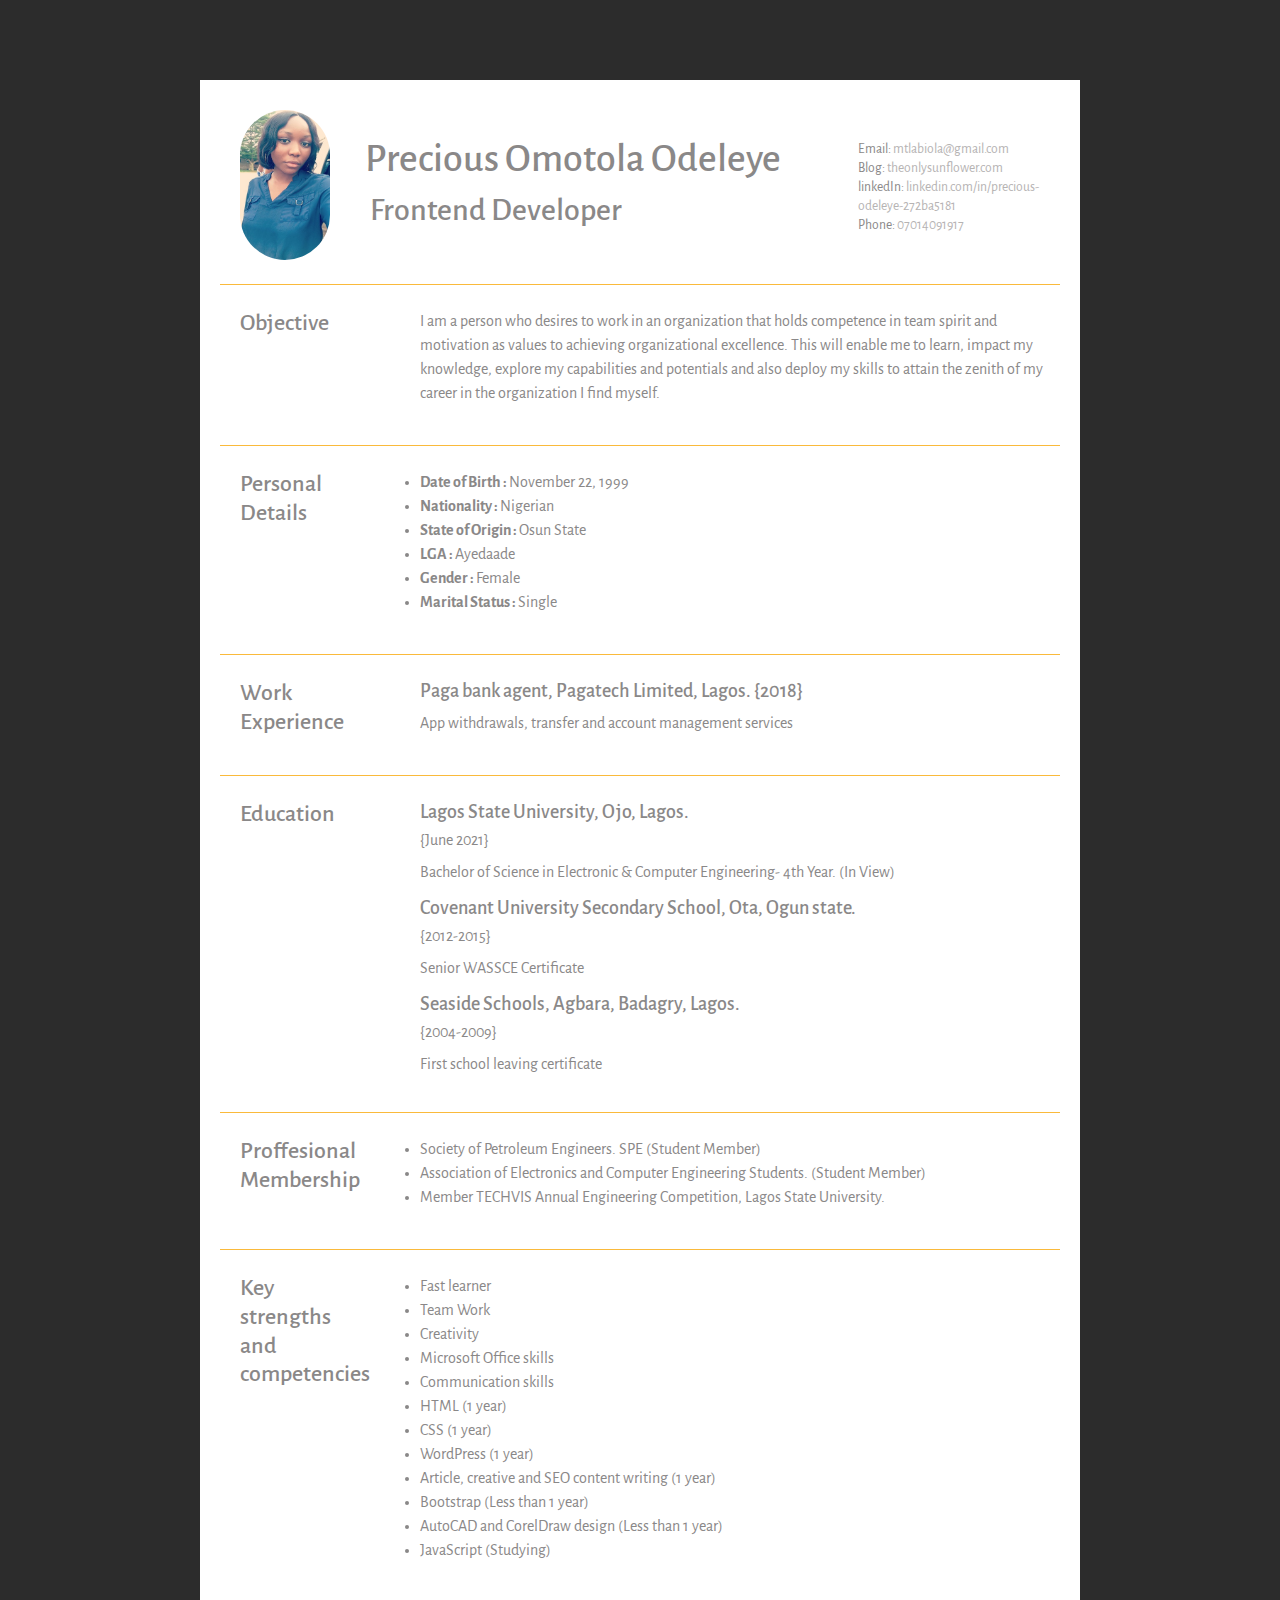
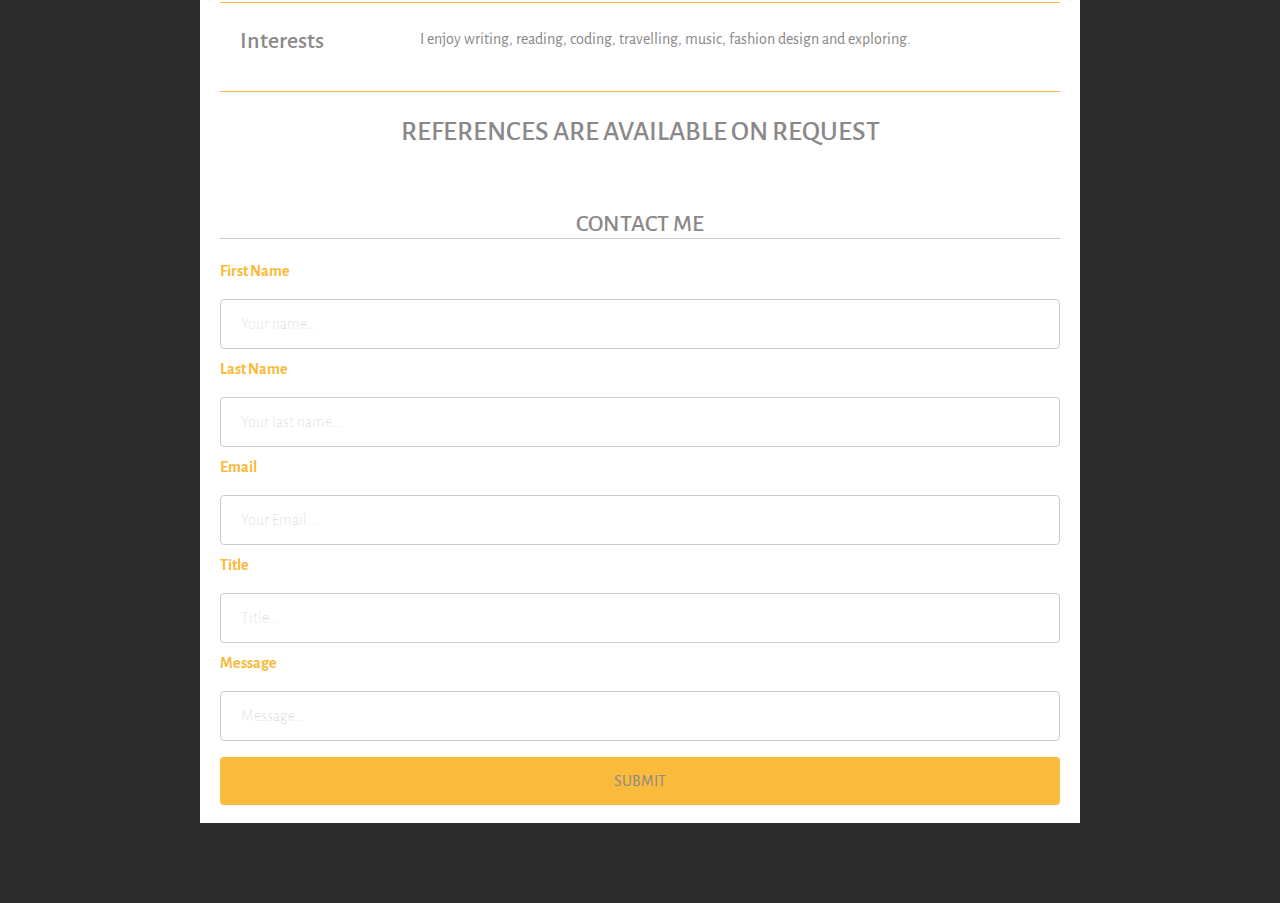
<file: index.html>
<!DOCTYPE html>
<html lang="en">
<head>
    <meta charset="UTF-8">
    <meta name="keywords" content="HTML, CSS, Bootstrap, JavaScript, WordPress, Frontend Developer">
    <meta name="description" content="Curriculum Vitae">
    <meta name="author" content="Precious Odeleye">
    <meta name="viewport" content="width=device-width, initial-scale=1.0">
    <meta http-equiv="X-UA-Compatible" content="ie=edge">
    <link rel="icon" href="sunflower.jpg" type="image/x-icon">
    <link rel="stylesheet" href="https://stackpath.bootstrapcdn.com/bootstrap/4.3.1/css/bootstrap.min.css" integrity="sha384-ggOyR0iXCbMQv3Xipma34MD+dH/1fQ784/j6cY/iJTQUOhcWr7x9JvoRxT2MZw1T" crossorigin="anonymous">
    <link rel="stylesheet" href="precious.css">
    <link href="https://fonts.googleapis.com/css?family=Alegreya+Sans&display=swap" rel="stylesheet">
    <title>My CV</title>
</head>
<body>
    <div class="container">
<!-- Header -->
        <div class="row header">
            <div class="col-md-2 headshot">
                    <img class="img-fluid" src="IMG-571667.jpg" alt="Precious' cv">
            </div>
            <div class="col-md-7 headtext">
                <h1>Precious Omotola Odeleye</h1>
                <h2>Frontend Developer</h2>
            </div>
            <div class="col-md-3 headlinks">
                <ul>
                    <li>Email: <a href="mailto:mtlabiola@gmail.com">mtlabiola@gmail.com</a></li>
                    <li>Blog: <a href="https://theonlysunflower.home.blog/">theonlysunflower.com</a></li>
                    <li>linkedIn: <a href="linkedin.com/in/precious-odeleye-272ba5181">linkedin.com/in/precious-odeleye-272ba5181</a></li>
                    <li>Phone: <a href="tel:07014091917">07014091917</a></li>
                </ul>
            </div>
        </div>
        <hr class="my-4">
            

<!-- Main Area -->
        <div class="row">
            <div class="col-md-2">
                <h4>Objective</h4>
            </div>
            <div class="col-md-10 rowcontent">
                <p>I am a person who desires to work in an organization that holds competence in team spirit and motivation as values to achieving organizational excellence. This will enable me to learn, impact my knowledge, explore my capabilities and potentials and also deploy my skills to attain the zenith of my career in the organization I find myself.</p>
            </div>
        </div>
        <hr class="my-4">
        <div class="row">
            <div class="col-md-2">
                <h4>Personal Details</h4>
            </div>
            <div class="col-md-10 rowcontent">
                <ul>
                    <li><b>Date of Birth : </b> November 22, 1999</li>
                    <li><b>Nationality : </b> Nigerian</li>
                    <li><b>State of Origin : </b> Osun State</li>
                    <li><b>LGA : </b> Ayedaade</li>
                    <li><b>Gender : </b> Female</li>
                    <li><b>Marital Status : </b> Single</li> 
                </ul>
            </div>
        </div>
        <hr class="my-4">
        <div class="row">
            <div class="col-md-2">
                <h4>Work Experience</h4>
            </div>
            <div class="col-md-10 rowcontent">
                <h5>Paga bank agent, Pagatech Limited, Lagos. {2018}</h5>
                <p>App withdrawals, transfer and account management services</p>
            </div>
        </div>
        <hr class="my-4">
        <div class="row">
            <div class="col-md-2">
                <h4>Education</h4>
            </div>
            <div class="col-md-10 rowcontent edu">
                <article>
                    <h5>Lagos State University, Ojo, Lagos.</h5>
                    <p id="period">{June 2021}</p>
                    <p>Bachelor of Science in Electronic & Computer Engineering- 4th Year. (In View)</p>
                </article>

                <article>
                    <h5>Covenant University Secondary School, Ota, Ogun state.</h5>
                    <p id="period">{2012-2015}</p>
                    <p>Senior WASSCE Certificate</p>
                </article>

                <article>
                    <h5>Seaside Schools, Agbara, Badagry, Lagos.</h5>
                    <p id="period">{2004-2009}</p>
                    <p>First school leaving certificate</p>
                </article>
            </div>
        </div>
        <hr class="my-4">
        <div class="row">
            <div class="col-md-2">
                <h4>Proffesional Membership</h4>
            </div>
            <div class="col-md-10 rowcontent">
                <ul>
                    <li>Society of Petroleum Engineers. SPE (Student Member)</li>
                    <li>Association of Electronics and Computer Engineering Students. (Student Member)</li>
                    <li>Member TECHVIS Annual Engineering Competition, Lagos State University.</li>
                </ul>
            </div>
        </div>
        <hr class="my-4">
        <div class="row">
            <div class="col-md-2">
                <h4>Key strengths and competencies</h4>
            </div>
            <div class="col-md-10 rowcontent">
                <ul>
                    <li>Fast learner</li>
                    <li>Team Work</li>
                    <li>Creativity</li>
                    <li>Microsoft Office skills</li>
                    <li>Communication skills</li>
                    <li>HTML (1 year)</li>
                    <li>CSS (1 year)</li>
                    <li>WordPress (1 year)</li>
                    <li>Article, creative and SEO content writing (1 year)</li>
                    <li>Bootstrap (Less than 1 year)</li>
                    <li>AutoCAD and CorelDraw design (Less than 1 year)</li>
                    <li>JavaScript (Studying)</li>
                </ul>
            </div>
        </div>
        <hr class="my-4">
        <div class="row">
            <div class="col-md-2">
                <h4>Interests</h4>
            </div>
            <div class="col-md-10 rowcontent">
                <p>I enjoy writing, reading, coding, travelling, music, fashion design and exploring.</p>
            </div>
        </div>
        <hr class="my-4">
        <footer>
            <h3>REFERENCES ARE AVAILABLE ON REQUEST</h3>
        </footer>
        <div class="kontact">
            <h1>CONTACT ME</h1>
            <div id="kontact">
                <form action="submit.php" id="cvForm"  method="POST">
                    <label for="fname"><b>First Name</b></label>
                    <input type="text" id="fname" name="name" minlength="4" placeholder="Your name..." required>

                    <label for="lname"><b>Last Name</b></label>
                    <input type="text" id="lname" name="name" minlength="4" placeholder="Your last name..." required>

                    <label for="mail"><b>Email</b></label>
                    <input pattern="[^ @]*@[^ @]*" type="text" name="email" id="mail" placeholder="Your Email..." required>

                    <label for="title"><b>Title</b></label>
                    <input type="text" name="title" id="title" placeholder="Title..." required>

                    <label for="message"><b>Message</b></label>
                    <input type="text" name="message" id="message" minlength="20" placeholder="Message..." required>

                    <input type="submit" value="SUBMIT">
                </form>
            </div>
        </div>
    </div>








    <script src="https://code.jquery.com/jquery-3.3.1.slim.min.js" integrity="sha384-q8i/X+965DzO0rT7abK41JStQIAqVgRVzpbzo5smXKp4YfRvH+8abtTE1Pi6jizo" crossorigin="anonymous"></script>
    <script src="https://cdnjs.cloudflare.com/ajax/libs/popper.js/1.14.7/umd/popper.min.js" integrity="sha384-UO2eT0CpHqdSJQ6hJty5KVphtPhzWj9WO1clHTMGa3JDZwrnQq4sF86dIHNDz0W1" crossorigin="anonymous"></script>
    <script src="https://stackpath.bootstrapcdn.com/bootstrap/4.3.1/js/bootstrap.min.js" integrity="sha384-JjSmVgyd0p3pXB1rRibZUAYoIIy6OrQ6VrjIEaFf/nJGzIxFDsf4x0xIM+B07jRM" crossorigin="anonymous"></script>
</body>
</html>
</file>
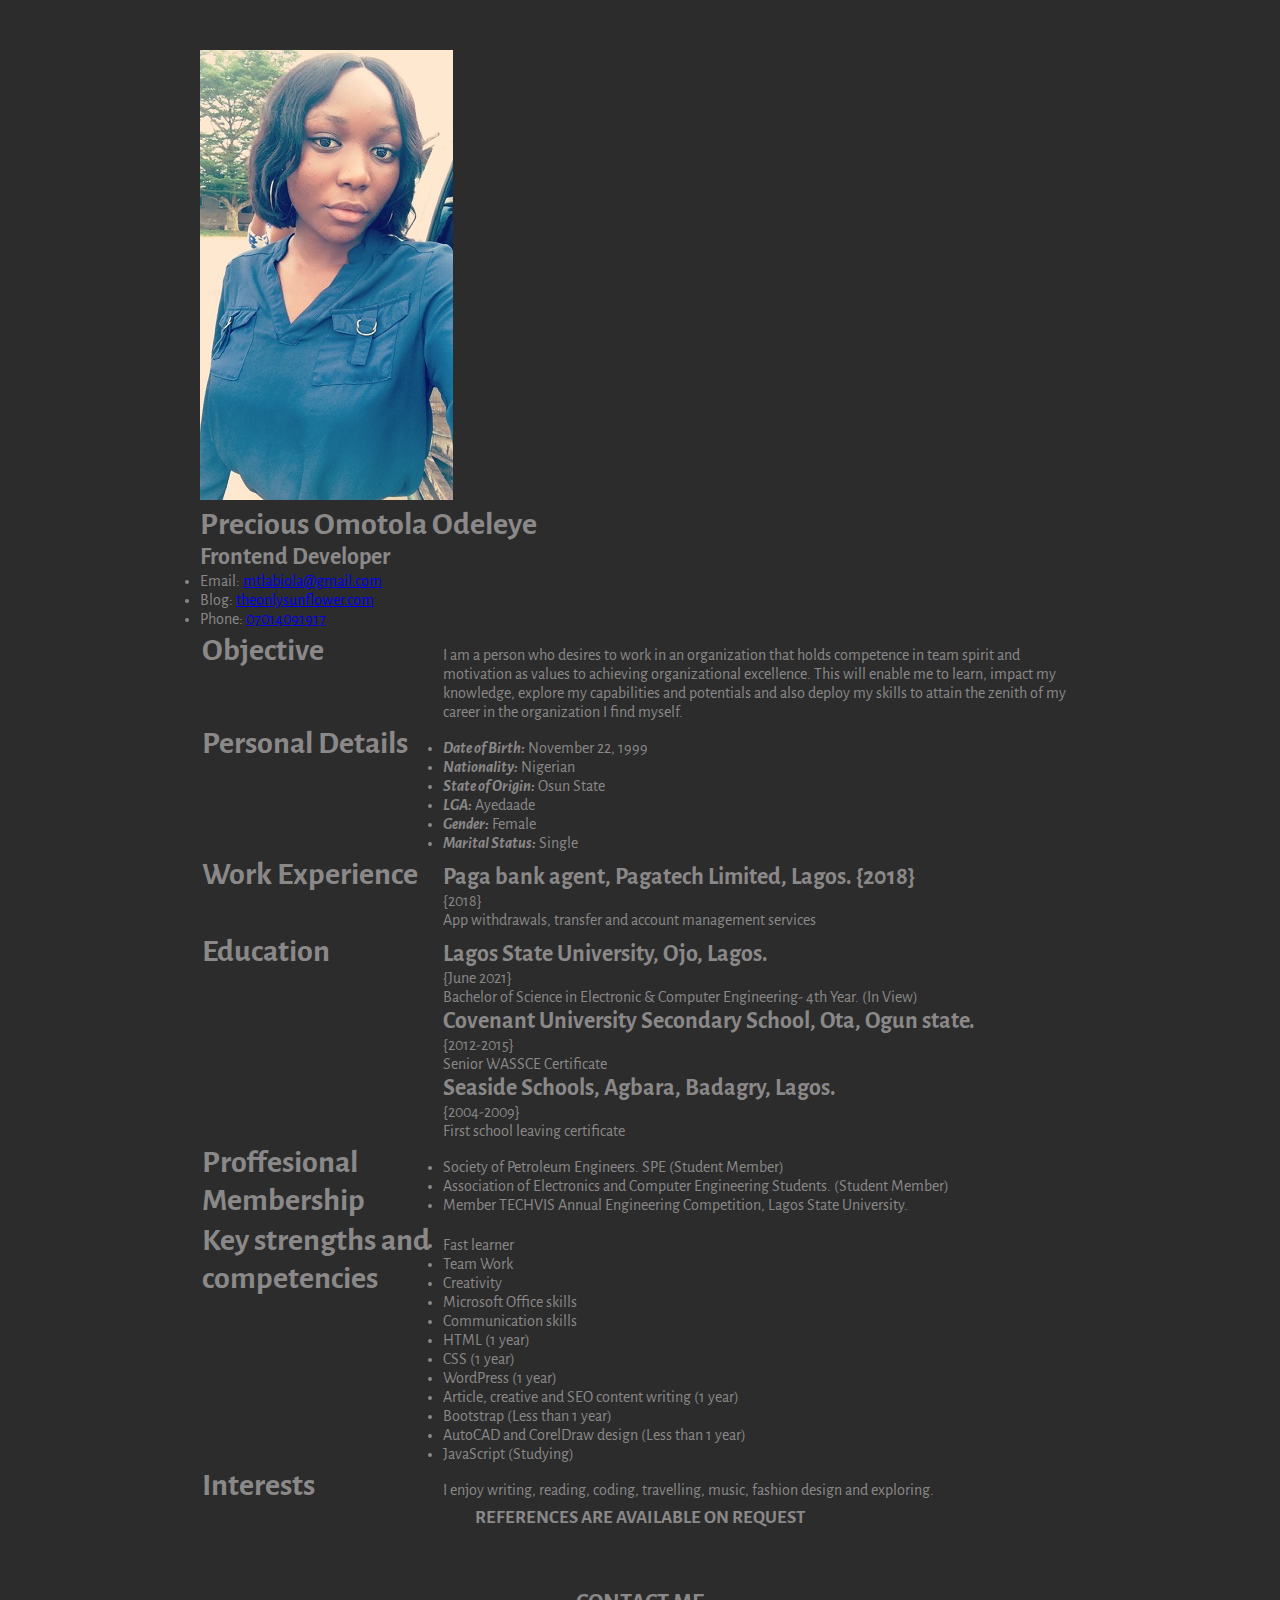
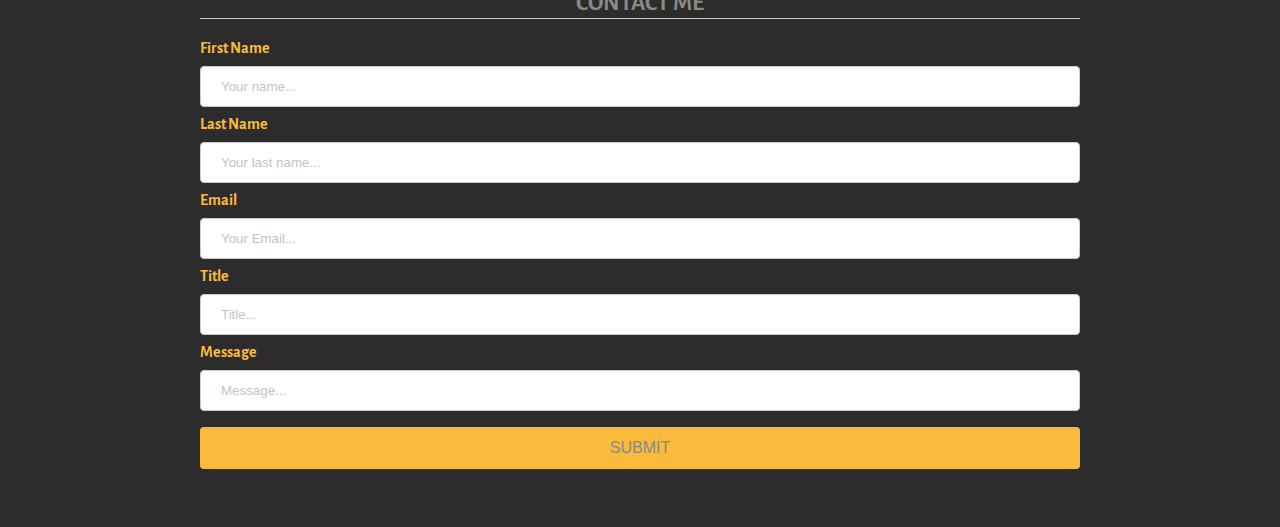
<file: precious.html>
<!DOCTYPE html>
<html lang="en">
<head>
    <meta charset="UTF-8">
    <meta name="keywords" content="HTML, CSS, Bootstrap, JavaScript, WordPress, Frontend Developer">
    <meta name="description" content="Curriculum Vitae">
    <meta name="author" content="Precious Odeleye">
    <meta name="viewport" content="width=device-width, initial-scale=1.0">
    <meta http-equiv="X-UA-Compatible" content="ie=edge">
    <link rel="stylesheet" href="precious.css">
    <link href="https://fonts.googleapis.com/css?family=Alegreya+Sans&display=swap" rel="stylesheet">
    <title>My CV</title>
</head>
<body>
    <div id="content">
<!-- Header -->
        <div id="head">
            <div id="headshot">
                <img src="IMG-571667.jpg" alt="Precious' cv">
            </div>
            <div id="name">
                <h1>Precious Omotola Odeleye</h1>
                <h2>Frontend Developer</h2>
            </div>
            <div id="contact">
                <ul>
                    <li>Email: <a href="mailto:mtlabiola@gmail.com">mtlabiola@gmail.com</a></li>
                    <li>Blog: <a href="https://theonlysunflower.home.blog/">theonlysunflower.com</a></li>
                    <li>Phone: <a href="tel:07014091917">07014091917</a></li>
                </ul>
            </div>
        </div>

<!-- Main Area -->
        <div id="main">
            <table>
                <tr>
                    <td id="mt">
                        <div id="maintitle">
                            <h1>Objective</h1>
                        </div>
                    </td>
                    <td>
                        <div id="maincontent">
                            <p>I am a person who desires to work in an organization that holds competence in team spirit and motivation as values to achieving organizational excellence. This will enable me to learn, impact my knowledge, explore my capabilities and potentials and also deploy my skills to attain the zenith of my career in the organization I find myself.</p>
                        </div>
                    </td>
                </tr>
                <tr>
                    <article>
                        <td id="mt">
                            <div id="maintitle">
                                <h1>Personal Details</h1>
                            </div>
                        </td>
                        <td>
                            <div id="maincontent">
                                <ul>
                                    <li><i><b>Date of Birth:</b></i> November 22, 1999</li>
                                    <li><i><b>Nationality:</b></i> Nigerian</li>
                                    <li><i><b>State of Origin:</b></i> Osun State</li>
                                    <li><i><b>LGA:</b></i> Ayedaade</li>
                                    <li><i><b>Gender:</b></i> Female</li>
                                    <li><i><b>Marital Status:</b></i> Single</li> 
                                </ul>
                            </div>
                        </td>
                    </article>
                </tr>
                
                <tr>
                    <td id="mt">
                        <div id="maintitle">
                            <h1>Work Experience</h1>
                        </div>
                    </td>
                    <td>
                        <div id="maincontent">
                            <h2>Paga bank agent, Pagatech Limited, Lagos. {2018}</h2>
                            <p id="period">{2018}</p>
                            <p>App withdrawals, transfer and account management services</p>
                        </div>
                    </td>
                </tr>
                <tr>
                    <td id="mt">
                        <div id="maintitle">
                            <h1>Education</h1>
                        </div>
                    </td>
                    <td>
                        <div id="maincontent">
                            <article>
                                <h2>Lagos State University, Ojo, Lagos.</h2>
                                <p id="period">{June 2021}</p>
                                <p>Bachelor of Science in Electronic & Computer Engineering- 4th Year. (In View)</p>
                            </article>
                            
                            <article>
                                <h2>Covenant University Secondary School, Ota, Ogun state.</h2>
                                <p id="period">{2012-2015}</p>
                                <p>Senior WASSCE Certificate</p>
                            </article>
    
                            <article>
                                <h2>Seaside Schools, Agbara, Badagry, Lagos.</h2>
                                <p id="period">{2004-2009}</p>
                                <p>First school leaving certificate</p>
                            </article>
                        </div>
                    </td>
                </tr>
                <tr>
                    <td id="mt">
                        <div id="maintitle">
                            <h1>Proffesional Membership</h1>
                        </div>
                    </td>
                    <td>
                        <div id="maincontent">
                            <ul>
                                <li>Society of Petroleum Engineers. SPE (Student Member)</li>
                                <li>Association of Electronics and Computer Engineering Students. (Student Member)</li>
                                <li>Member TECHVIS Annual Engineering Competition, Lagos State University.</li>
                            </ul>
                        </div>
                    </td>
                </tr>
                <tr>
                    <td id="mt">
                        <div id="maintitle">
                            <h1>Key strengths and competencies</h1>
                        </div>
                    </td>
                    <td>
                        <div id="maincontent">
                            <ul>
                                <li>Fast learner</li>
                                <li>Team Work</li>
                                <li>Creativity</li>
                                <li>Microsoft Office skills</li>
                                <li>Communication skills</li>
                                <li>HTML (1 year)</li>
                                <li>CSS (1 year)</li>
                                <li>WordPress (1 year)</li>
                                <li>Article, creative and SEO content writing (1 year)</li>
                                <li>Bootstrap (Less than 1 year)</li>
                                <li>AutoCAD and CorelDraw design (Less than 1 year)</li>
                                <li>JavaScript (Studying)</li>
                            </ul>
                        </div>
                    </td>
                </tr>
                <tr>
                    <td id="mt">
                        <div id="maintitle">
                            <h1>Interests</h1>
                        </div>
                    </td>
                    <td>
                        <div id="maincontent">
                            <p>I enjoy writing, reading, coding, travelling, music, fashion design and exploring.</p>
                        </div>
                    </td>
                </tr>
            </table>
            <footer>
                <h3>REFERENCES ARE AVAILABLE ON REQUEST</h3>
            </footer>
        </div>
<!-- Contact Form -->
        <div class="kontact">
            <h1>CONTACT ME</h1>
            <div id="kontact">
                <form action="submit.php" id="cvForm"  method="post">
                    <label for="fname"><b>First Name</b></label>
                    <input type="text" id="fname" name="name" minlength="4" placeholder="Your name..." required>

                    <label for="lname"><b>Last Name</b></label>
                    <input type="text" id="lname" name="name" minlength="4" placeholder="Your last name..." required>

                    <label for="mail"><b>Email</b></label>
                    <input pattern="[^ @]*@[^ @]*" type="text" name="email" id="mail" placeholder="Your Email..." required>

                    <label for="title"><b>Title</b></label>
                    <input type="text" name="title" id="title" placeholder="Title..." required>

                    <label for="message"><b>Message</b></label>
                    <input type="text" name="message" id="message" minlength="20" placeholder="Message..." required>

                    <input type="submit" value="SUBMIT">
                </form>
            </div>
        </div>
    </div>
</body>
</html>
</file>
<file: precious.css>
*{
    /* border:0;
    font-size:100%; */
    margin:0;
    padding:0;
    vertical-align:baseline;
}
body{
    padding: 50px 200px 50px 200px;
    vertical-align: baseline;
    color: rgb(138, 136, 136);
    /* font-size: 16px; */
    background-color: rgb(44, 44, 44);
    font-family: 'Alegreya Sans', sans-serif;
}
article, section{
    display: block;
}
.container{
    background-color: #fff;
    margin: 30px auto;
    padding: 10px 20px 10px 20px;
}
.header{
    padding-top: 20px;
}
.header img{
    border-radius: 50px;
    width: 90px;
    height: 150px;
    margin: 0px 0px 0px 20px;
}
.header h1{
    padding-top: 25px;
}
.header h2{
    padding-left: 5px;
}
.header li{
    list-style-type: none;
    line-height: 1.2em;
    font-size: 0.85em;
}
.header a{
    text-decoration: none;
    color: rgb(182, 179, 179);
    line-height: 1.4em;
    font-size: 1em;
}
.header a:hover{
    color:black;
    text-decoration: underline;
}
.headlinks{
    /* border: 1px solid black; */
    padding: 30px 0px 0px 0px;
    /* margin-left: 10px; */
}
.header ul{
    /* border: 1px solid black;  */
    margin: 0px;
}
hr{
    border-top: 1px solid #faba3b;
}
h4{
    /* border: 1px solid #000; */
    padding-right: 150px;
    padding-left: 20px;
}
.rowcontent{
    /* border: 1px solid #000; */
    padding-left: 70px;
    /* margin-left: 30px; */
    margin-right: 0px;
}
.edu{
    line-height: 1em;
}
footer{
    text-align: center;
}

/* Contact Form */
.kontact h1{
    color: rgb(138, 136, 136);
    font-size: 1.5em;
    text-align: center;
    margin-top: 60px;
    border-bottom: 1px solid #ccc;
}
input[type=text]{
    width: 100%;
    padding: 12px 20px;
    margin: 8px 0;
    display: inline-block;
    border: 1px solid #ccc;
    border-radius: 4px;
    box-sizing: border-box;
    font-weight: 200;
}
input[type=submit]{
    width: 100%;
    border: none;
    padding: 12px 20px;
    margin: 8px 0;
    border-radius: 4px;
    background-color: #faba3b;
    color: rgb(138, 136, 136);
    font-size: 1em;
    cursor: pointer;
}
input[type=submit]:hover{
    background-color: #ccc;
    color: white;
}
::placeholder{
    color: rgb(196, 194, 194)
}
#kontact{
    margin-top: 20px;
}
label{
    color: #faba3b;
}
</file>
